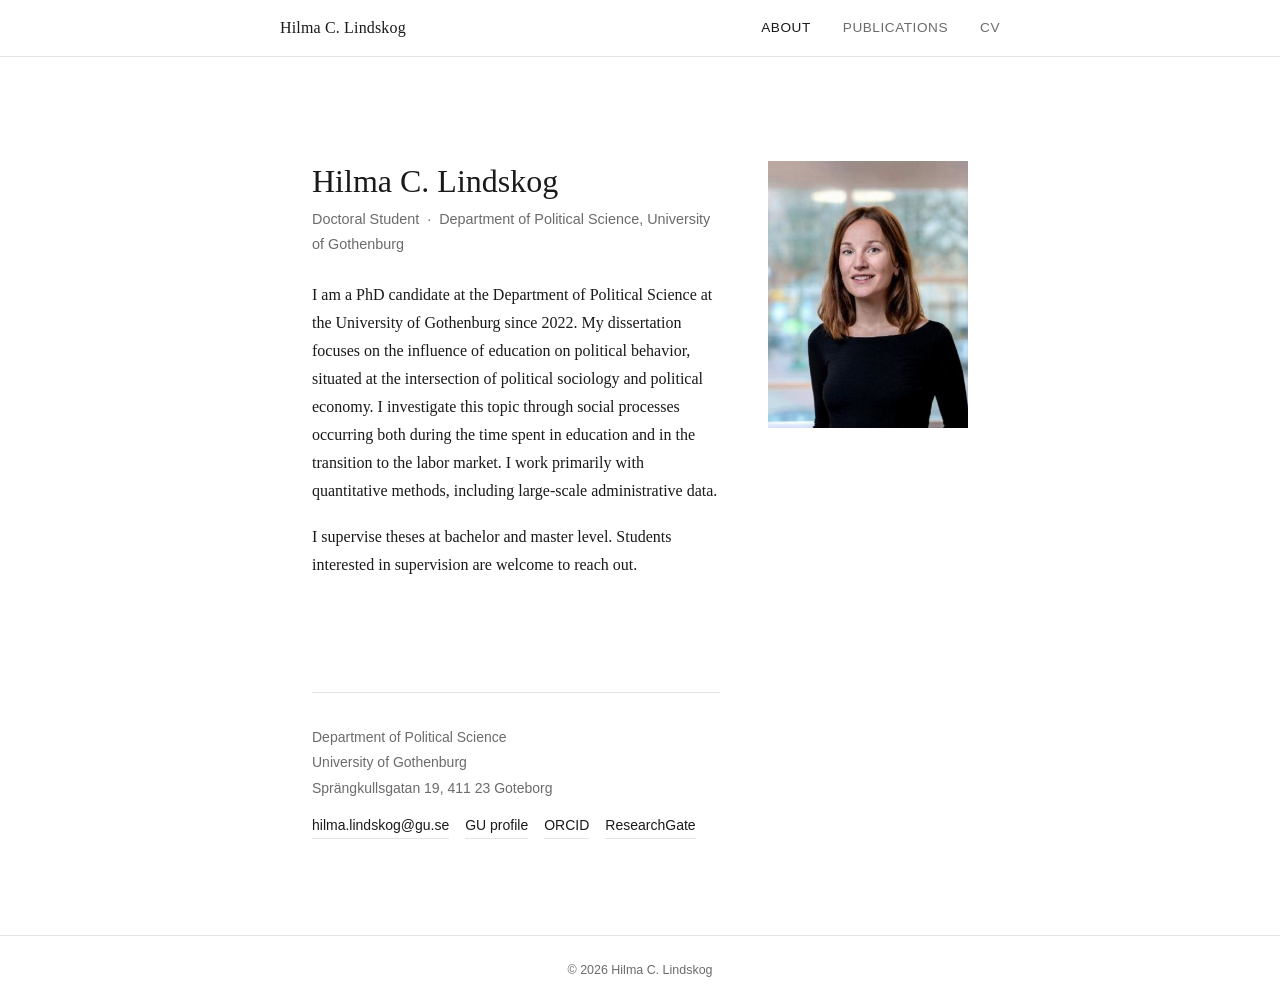
<file: index.html>
<!DOCTYPE html>
<html lang="en">
<head>
  <meta charset="UTF-8" />
  <meta name="viewport" content="width=device-width, initial-scale=1.0" />
  <title>Hilma C. Lindskog</title>
  <link rel="stylesheet" href="style.css" />
</head>
<body>

  <header class="site-header">
    <div class="header-inner">
      <a class="site-name" href="index.html">Hilma C. Lindskog</a>
      <nav>
        <a href="index.html" class="active">About</a>
        <a href="publications.html">Publications</a>
        <a href="https://www.gu.se/sites/default/files/pop_assets/d8754f86-6d45-4643-8b32-f2ddfc127863-resume.pdf" target="_blank" rel="noopener">CV</a>
      </nav>
    </div>
  </header>

  <main>
    <div class="about-grid">
      <div class="about-text">
        <h1>Hilma C. Lindskog</h1>
        <p class="title">Doctoral Student &nbsp;·&nbsp; Department of Political Science, University of Gothenburg</p>

        <p>
          I am a PhD candidate at the Department of Political Science at the University of Gothenburg since 2022. My dissertation focuses on the influence of education on
          political behavior, situated at the intersection of political sociology and political economy. I investigate this topic through social processes occurring both during the time spent in education
          and in the transition to the labor market. I work primarily with quantitative methods, including large-scale administrative data.
        </p>

        <p>
          I supervise theses at bachelor and master level. Students interested in supervision are welcome to reach out.
        </p>
      </div>

<img
  class="about-photo"
  src="profile.png"
  alt="Hilma C. Lindskog"
/>

    <div class="contact-block">
      <div>
        Department of Political Science<br />
        University of Gothenburg<br />
        Sprängkullsgatan 19, 411 23 Goteborg
      </div>
      <div class="contact-links">
        <a href="mailto:hilma.lindskog@gu.se">hilma.lindskog@gu.se</a>
        <a href="https://www.gu.se/en/about/find-staff/hilmalindskog" target="_blank" rel="noopener">GU profile</a>
        <a href="https://orcid.org/0000-0003-3276-1966" target="_blank" rel="noopener">ORCID</a>
        <a href="https://www.researchgate.net/profile/Hilma-Lindskog" target="_blank" rel="noopener">ResearchGate</a>
      </div>
    </div>
  </main>

  <footer class="site-footer">
    &copy; 2026 Hilma C. Lindskog
  </footer>

</body>
</html>
</file>
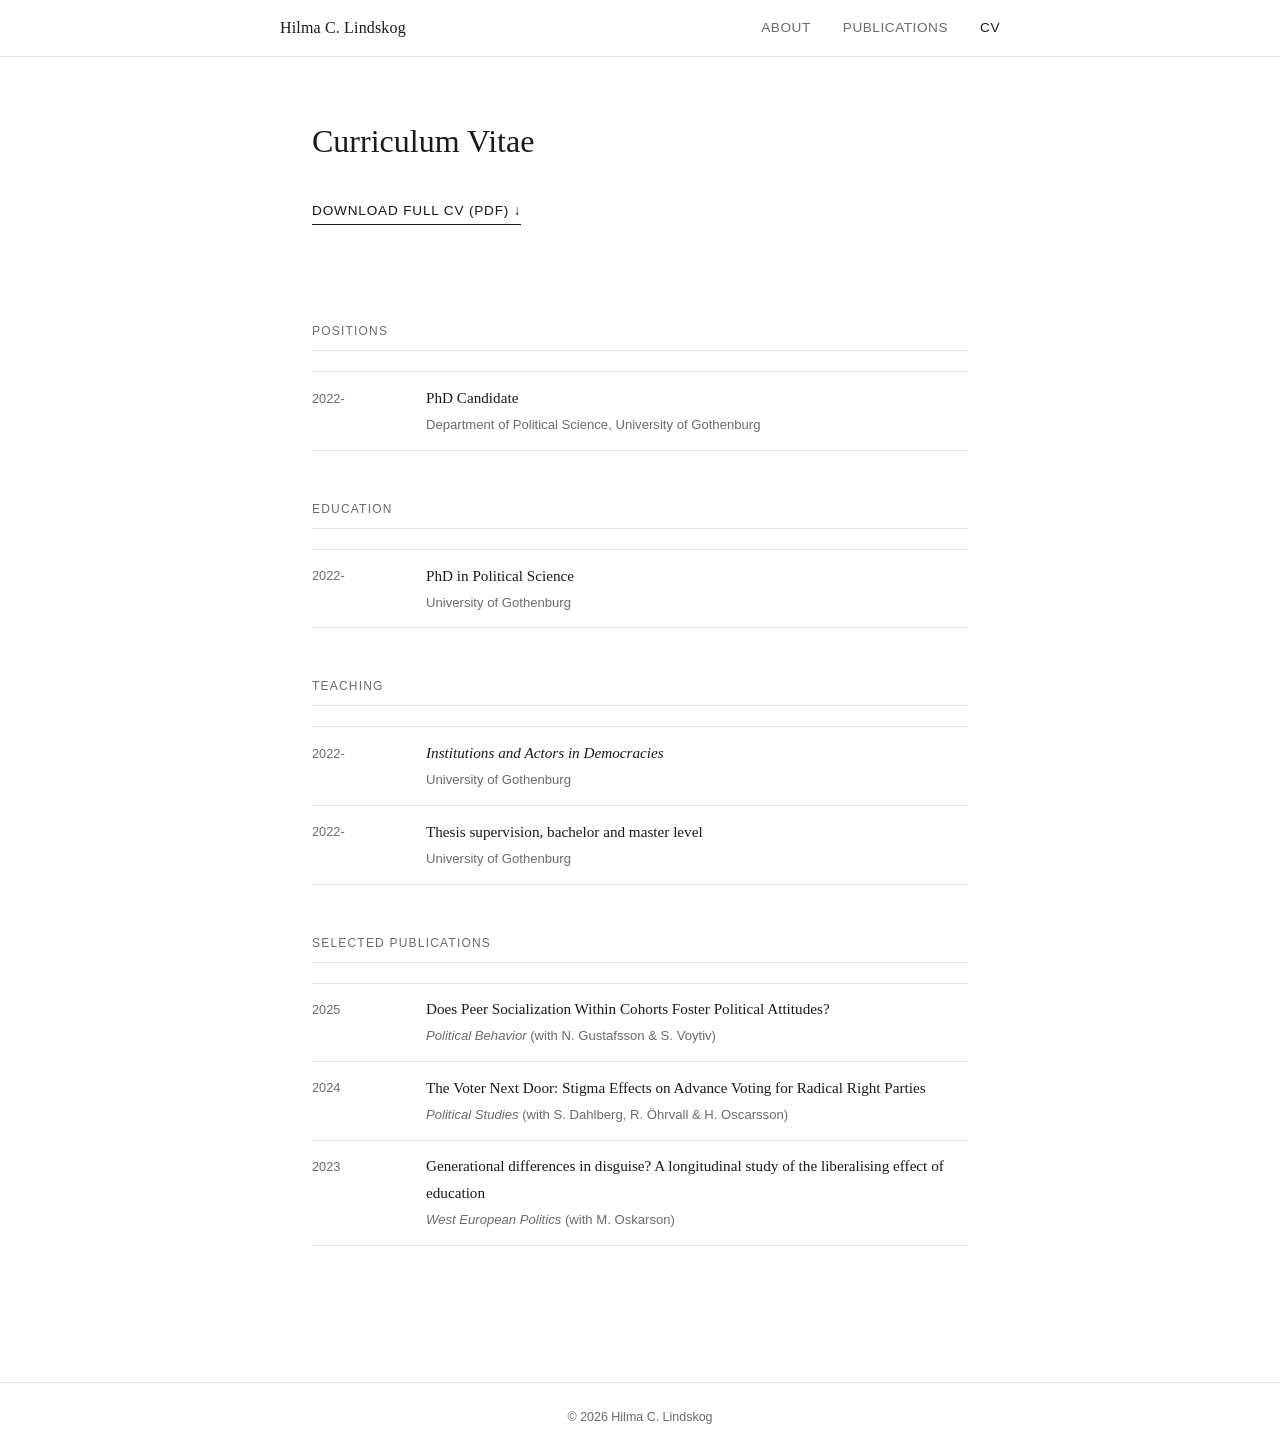
<file: cv.html>
<!DOCTYPE html>
<html lang="en">
<head>
  <meta charset="UTF-8" />
  <meta name="viewport" content="width=device-width, initial-scale=1.0" />
  <title>CV - Hilma C. Lindskog</title>
  <link rel="stylesheet" href="style.css" />
  <style>
    .cv-download {
      display: inline-block;
      margin: 2rem 0 3rem;
      font-family: -apple-system, BlinkMacSystemFont, "Segoe UI", sans-serif;
      font-size: 0.85rem;
      letter-spacing: 0.06em;
      text-transform: uppercase;
      text-decoration: none;
      color: var(--text);
      border-bottom: 1px solid var(--text);
      padding-bottom: 2px;
      transition: opacity 0.15s;
    }
    .cv-download:hover { opacity: 0.5; }

    .cv-section { margin-bottom: 2.5rem; }

    .cv-entry {
      display: grid;
      grid-template-columns: 90px 1fr;
      gap: 0 1.5rem;
      padding: 0.8rem 0;
      border-bottom: 1px solid var(--border);
      font-size: 0.95rem;
    }
    .cv-entry:first-of-type { border-top: 1px solid var(--border); }

    .cv-year {
      font-family: -apple-system, BlinkMacSystemFont, "Segoe UI", sans-serif;
      font-size: 0.8rem;
      color: var(--muted);
      padding-top: 0.15rem;
    }

    .cv-desc strong {
      font-weight: normal;
      font-style: italic;
    }

    .cv-desc .institution {
      display: block;
      font-family: -apple-system, BlinkMacSystemFont, "Segoe UI", sans-serif;
      font-size: 0.82rem;
      color: var(--muted);
      margin-top: 0.15rem;
    }
  </style>
</head>
<body>

  <header class="site-header">
    <div class="header-inner">
      <a class="site-name" href="index.html">Hilma C. Lindskog</a>
      <nav>
        <a href="index.html">About</a>
        <a href="publications.html">Publications</a>
        <a href="cv.html" class="active">CV</a>
      </nav>
    </div>
  </header>

  <main>
    <h1>Curriculum Vitae</h1>

    <a
      class="cv-download"
      href="https://www.gu.se/sites/default/files/pop_assets/d8754f86-6d45-4643-8b32-f2ddfc127863-resume.pdf"
      target="_blank"
      rel="noopener"
    >
      Download full CV (PDF) ↓
    </a>

    <div class="cv-section">
      <h2>Positions</h2>

      <div class="cv-entry">
        <div class="cv-year">2022-</div>
        <div class="cv-desc">
          PhD Candidate
          <span class="institution">Department of Political Science, University of Gothenburg</span>
        </div>
      </div>
    </div>

    <div class="cv-section">
      <h2>Education</h2>

      <div class="cv-entry">
        <div class="cv-year">2022-</div>
        <div class="cv-desc">
          PhD in Political Science
          <span class="institution">University of Gothenburg</span>
        </div>
      </div>
    </div>

    <div class="cv-section">
      <h2>Teaching</h2>

      <div class="cv-entry">
        <div class="cv-year">2022-</div>
        <div class="cv-desc">
          <em>Institutions and Actors in Democracies</em>
          <span class="institution">University of Gothenburg</span>
        </div>
      </div>

      <div class="cv-entry">
        <div class="cv-year">2022-</div>
        <div class="cv-desc">
          Thesis supervision, bachelor and master level
          <span class="institution">University of Gothenburg</span>
        </div>
      </div>
    </div>

    <div class="cv-section">
      <h2>Selected Publications</h2>

      <div class="cv-entry">
        <div class="cv-year">2025</div>
        <div class="cv-desc">
          Does Peer Socialization Within Cohorts Foster Political Attitudes?
          <span class="institution"><em>Political Behavior</em> (with N. Gustafsson &amp; S. Voytiv)</span>
        </div>
      </div>

      <div class="cv-entry">
        <div class="cv-year">2024</div>
        <div class="cv-desc">
          The Voter Next Door: Stigma Effects on Advance Voting for Radical Right Parties
          <span class="institution"><em>Political Studies</em> (with S. Dahlberg, R. Öhrvall &amp; H. Oscarsson)</span>
        </div>
      </div>

      <div class="cv-entry">
        <div class="cv-year">2023</div>
        <div class="cv-desc">
          Generational differences in disguise? A longitudinal study of the liberalising effect of education
          <span class="institution"><em>West European Politics</em> (with M. Oskarson)</span>
        </div>
      </div>
    </div>

  </main>

  <footer class="site-footer">
    &copy; 2026 Hilma C. Lindskog
  </footer>

</body>
</html>
</file>
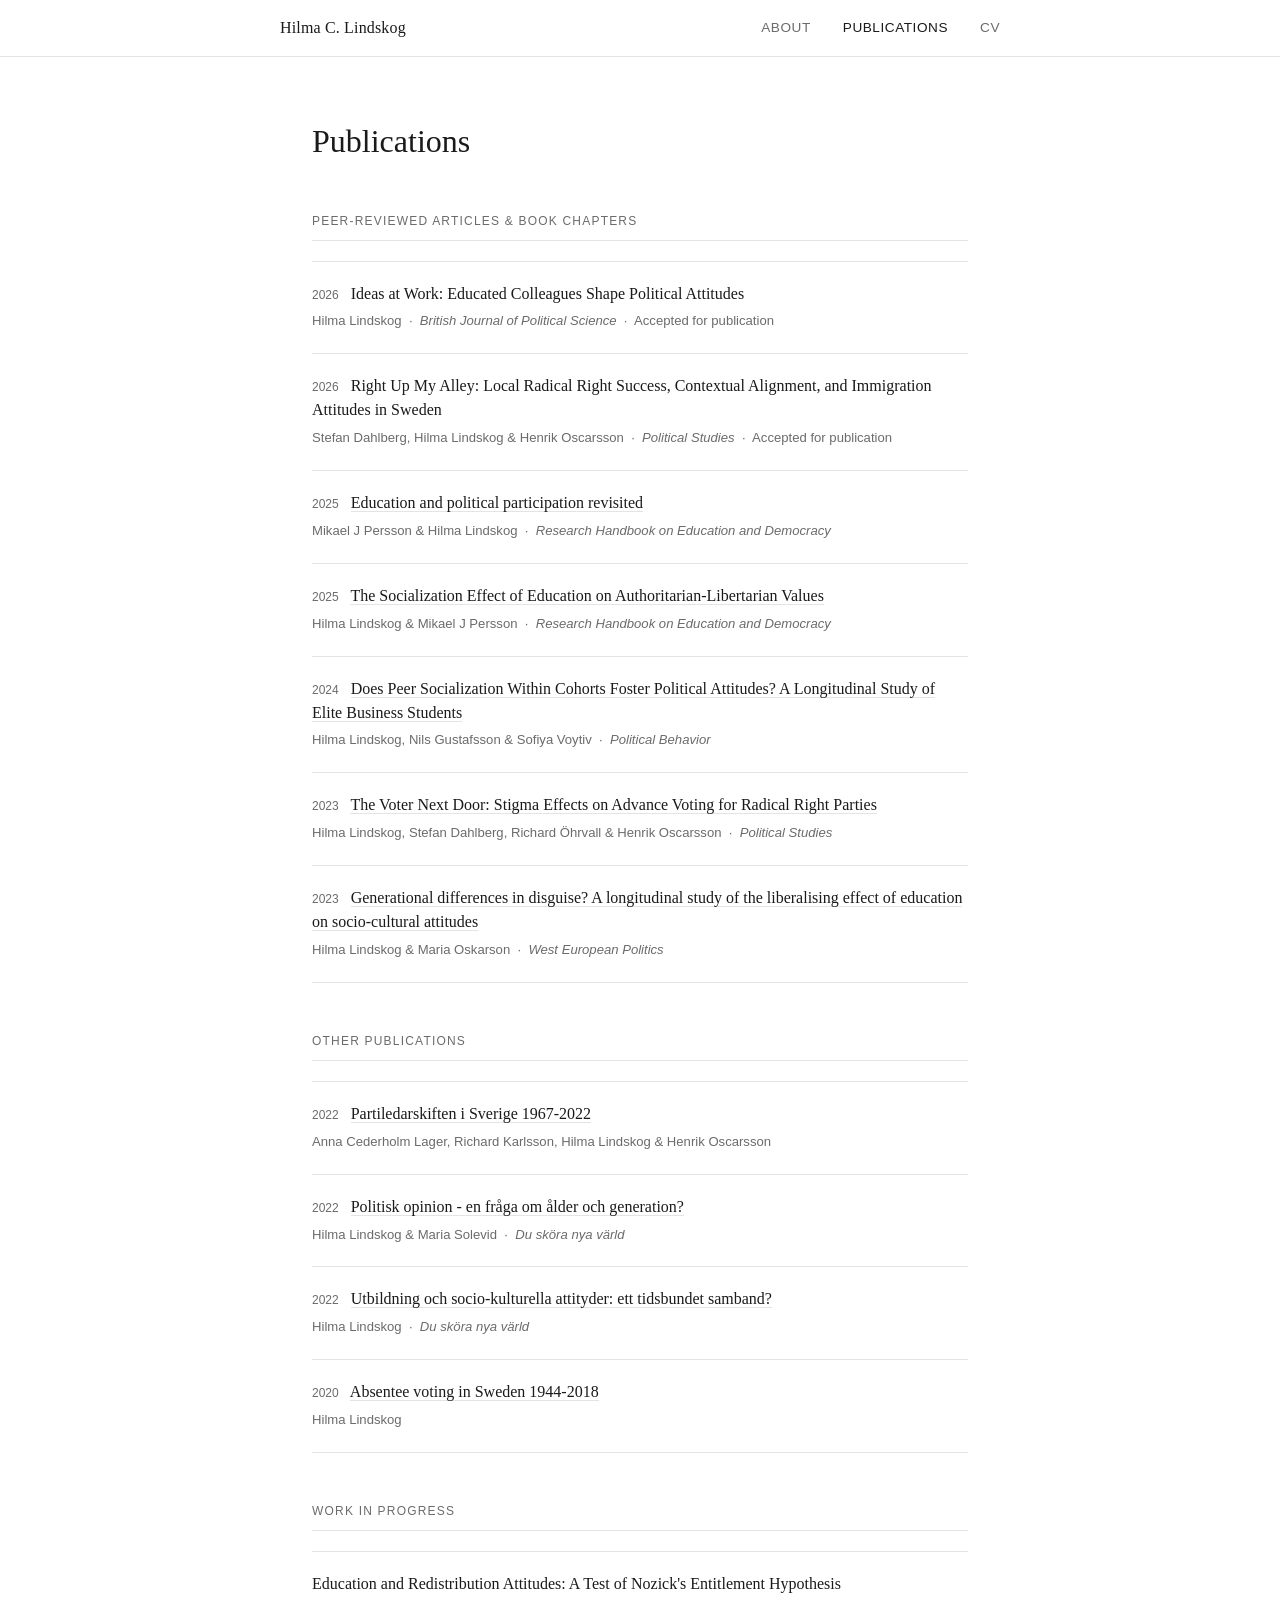
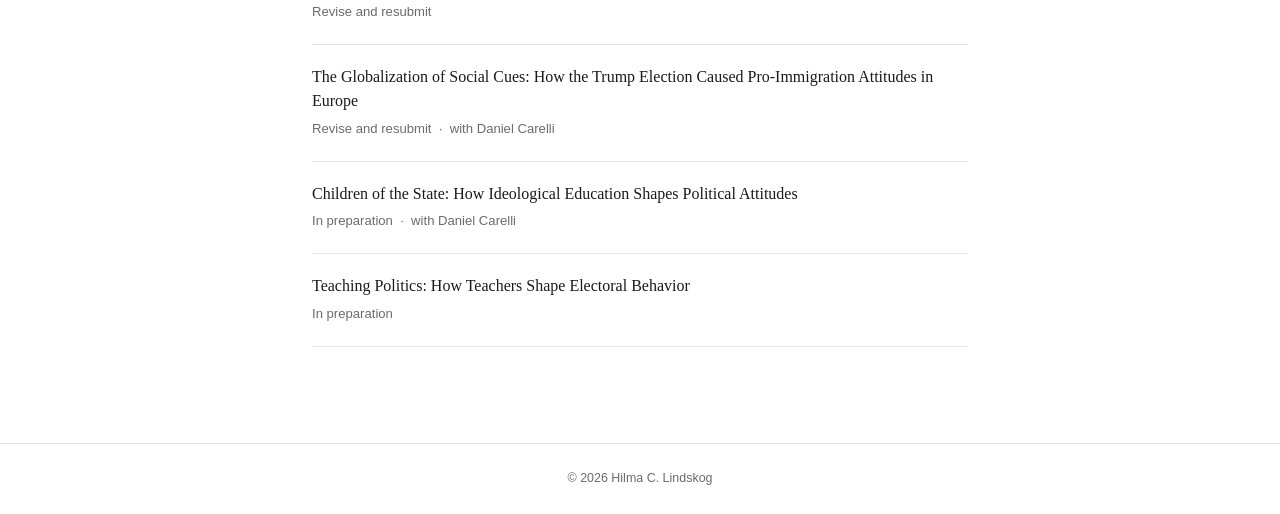
<file: publications.html>
<!DOCTYPE html>
<html lang="en">
<head>
  <meta charset="UTF-8" />
  <meta name="viewport" content="width=device-width, initial-scale=1.0" />
  <title>Publications - Hilma C. Lindskog</title>
  <link rel="stylesheet" href="style.css" />
</head>
<body>

  <header class="site-header">
    <div class="header-inner">
      <a class="site-name" href="index.html">Hilma C. Lindskog</a>
      <nav>
        <a href="index.html">About</a>
        <a href="publications.html" class="active">Publications</a>
        <a href="cv.html">CV</a>
      </nav>
    </div>
  </header>

  <main>
    <h1>Publications</h1>

    <h2>Peer-Reviewed Articles &amp; Book Chapters</h2>

    <ul class="pub-list">

      <li class="pub-item">
        <div class="pub-title">
          <span class="pub-year">2026</span>
          Ideas at Work: Educated Colleagues Shape Political Attitudes
        </div>
        <div class="pub-meta">
          Hilma Lindskog &nbsp;·&nbsp;
          <em>British Journal of Political Science</em> &nbsp;·&nbsp; Accepted for publication
        </div>
      </li>

      <li class="pub-item">
        <div class="pub-title">
          <span class="pub-year">2026</span>
          Right Up My Alley: Local Radical Right Success, Contextual Alignment, and Immigration Attitudes in Sweden
        </div>
        <div class="pub-meta">
          Stefan Dahlberg, Hilma Lindskog &amp; Henrik Oscarsson &nbsp;·&nbsp;
          <em>Political Studies</em> &nbsp;·&nbsp; Accepted for publication
        </div>
      </li>

      <li class="pub-item">
        <div class="pub-title">
          <span class="pub-year">2025</span>
          <a href="https://gup.ub.gu.se/publication/351375" target="_blank" rel="noopener">
            Education and political participation revisited
          </a>
        </div>
        <div class="pub-meta">
          Mikael J Persson &amp; Hilma Lindskog &nbsp;·&nbsp;
          <em>Research Handbook on Education and Democracy</em>
        </div>
      </li>

      <li class="pub-item">
        <div class="pub-title">
          <span class="pub-year">2025</span>
          <a href="https://gup.ub.gu.se/publication/351378" target="_blank" rel="noopener">
            The Socialization Effect of Education on Authoritarian-Libertarian Values
          </a>
        </div>
        <div class="pub-meta">
          Hilma Lindskog &amp; Mikael J Persson &nbsp;·&nbsp;
          <em>Research Handbook on Education and Democracy</em>
        </div>
      </li>

      <li class="pub-item">
        <div class="pub-title">
          <span class="pub-year">2024</span>
          <a href="https://gup.ub.gu.se/publication/342486" target="_blank" rel="noopener">
            Does Peer Socialization Within Cohorts Foster Political Attitudes?
            A Longitudinal Study of Elite Business Students
          </a>
        </div>
        <div class="pub-meta">
          Hilma Lindskog, Nils Gustafsson &amp; Sofiya Voytiv &nbsp;·&nbsp;
          <em>Political Behavior</em>
        </div>
      </li>

      <li class="pub-item">
        <div class="pub-title">
          <span class="pub-year">2023</span>
          <a href="https://journals.sagepub.com/doi/10.1177/00323217231216305" target="_blank" rel="noopener">
            The Voter Next Door: Stigma Effects on Advance Voting for Radical Right Parties
          </a>
        </div>
        <div class="pub-meta">
          Hilma Lindskog, Stefan Dahlberg, Richard Öhrvall &amp; Henrik Oscarsson &nbsp;·&nbsp;
          <em>Political Studies</em>
        </div>
      </li>

      <li class="pub-item">
        <div class="pub-title">
          <span class="pub-year">2023</span>
          <a href="https://gup.ub.gu.se/publication/317430" target="_blank" rel="noopener">
            Generational differences in disguise? A longitudinal study of the liberalising
            effect of education on socio-cultural attitudes
          </a>
        </div>
        <div class="pub-meta">
          Hilma Lindskog &amp; Maria Oskarson &nbsp;·&nbsp;
          <em>West European Politics</em>
        </div>
      </li>

    </ul>

    <h2>Other Publications</h2>

    <ul class="pub-list">

      <li class="pub-item">
        <div class="pub-title">
          <span class="pub-year">2022</span>
          <a href="https://gup.ub.gu.se/publication/352063" target="_blank" rel="noopener">
            Partiledarskiften i Sverige 1967-2022
          </a>
        </div>
        <div class="pub-meta">
          Anna Cederholm Lager, Richard Karlsson, Hilma Lindskog &amp; Henrik Oscarsson
        </div>
      </li>

      <li class="pub-item">
        <div class="pub-title">
          <span class="pub-year">2022</span>
          <a href="https://gup.ub.gu.se/publication/318286" target="_blank" rel="noopener">
            Politisk opinion - en fråga om ålder och generation?
          </a>
        </div>
        <div class="pub-meta">
          Hilma Lindskog &amp; Maria Solevid &nbsp;·&nbsp;
          <em>Du sköra nya värld</em>
        </div>
      </li>

      <li class="pub-item">
        <div class="pub-title">
          <span class="pub-year">2022</span>
          <a href="https://gup.ub.gu.se/publication/318287" target="_blank" rel="noopener">
            Utbildning och socio-kulturella attityder: ett tidsbundet samband?
          </a>
        </div>
        <div class="pub-meta">
          Hilma Lindskog &nbsp;·&nbsp;
          <em>Du sköra nya värld</em>
        </div>
      </li>

      <li class="pub-item">
        <div class="pub-title">
          <span class="pub-year">2020</span>
          <a href="https://gup.ub.gu.se/publication/299823" target="_blank" rel="noopener">
            Absentee voting in Sweden 1944-2018
          </a>
        </div>
        <div class="pub-meta">
          Hilma Lindskog
        </div>
      </li>

    </ul>
    <h2>Work in Progress</h2>

    <ul class="pub-list">

      <li class="pub-item">
        <div class="pub-title">Education and Redistribution Attitudes: A Test of Nozick's Entitlement Hypothesis</div>
        <div class="pub-meta">Revise and resubmit</div>
      </li>

      <li class="pub-item">
        <div class="pub-title">The Globalization of Social Cues: How the Trump Election Caused Pro-Immigration Attitudes in Europe</div>
        <div class="pub-meta">Revise and resubmit &nbsp;·&nbsp; with Daniel Carelli</div>
      </li>

      <li class="pub-item">
        <div class="pub-title">Children of the State: How Ideological Education Shapes Political Attitudes</div>
        <div class="pub-meta">In preparation &nbsp;·&nbsp; with Daniel Carelli</div>
      </li>

      <li class="pub-item">
        <div class="pub-title">Teaching Politics: How Teachers Shape Electoral Behavior</div>
        <div class="pub-meta">In preparation</div>
      </li>

    </ul>

  </main>

  <footer class="site-footer">
    &copy; 2026 Hilma C. Lindskog
  </footer>

</body>
</html>
</file>
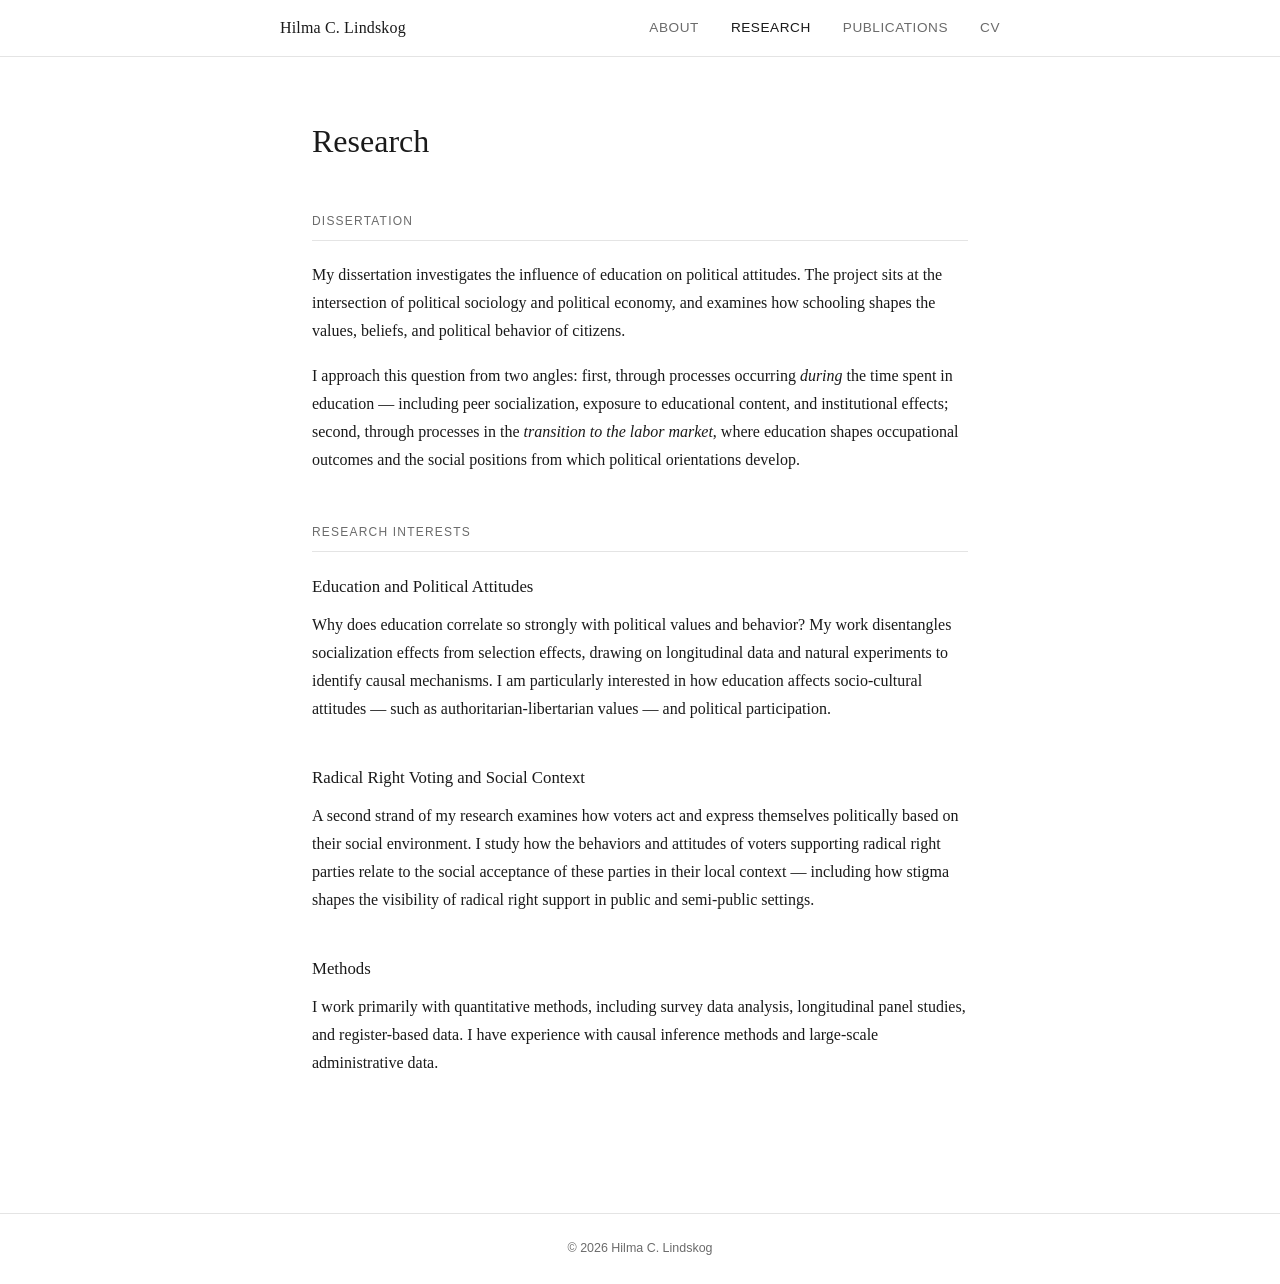
<file: research.html>
<!DOCTYPE html>
<html lang="en">
<head>
  <meta charset="UTF-8" />
  <meta name="viewport" content="width=device-width, initial-scale=1.0" />
  <title>Research – Hilma C. Lindskog</title>
  <link rel="stylesheet" href="style.css" />
</head>
<body>

  <header class="site-header">
    <div class="header-inner">
      <a class="site-name" href="index.html">Hilma C. Lindskog</a>
      <nav>
        <a href="index.html">About</a>
        <a href="research.html" class="active">Research</a>
        <a href="publications.html">Publications</a>
        <a href="cv.html">CV</a>
      </nav>
    </div>
  </header>

  <main>
    <h1>Research</h1>

    <h2>Dissertation</h2>

    <div class="research-area">
      <p>
        My dissertation investigates the influence of education on political attitudes.
        The project sits at the intersection of political sociology and political economy,
        and examines how schooling shapes the values, beliefs, and political behavior of citizens.
      </p>
      <p>
        I approach this question from two angles: first, through processes occurring
        <em>during</em> the time spent in education — including peer socialization, exposure
        to educational content, and institutional effects; second, through processes
        in the <em>transition to the labor market</em>, where education shapes occupational
        outcomes and the social positions from which political orientations develop.
      </p>
    </div>

    <h2>Research Interests</h2>

    <div class="research-area">
      <h3>Education and Political Attitudes</h3>
      <p>
        Why does education correlate so strongly with political values and behavior?
        My work disentangles socialization effects from selection effects, drawing on
        longitudinal data and natural experiments to identify causal mechanisms. I am
        particularly interested in how education affects socio-cultural attitudes —
        such as authoritarian-libertarian values — and political participation.
      </p>
    </div>

    <div class="research-area">
      <h3>Radical Right Voting and Social Context</h3>
      <p>
        A second strand of my research examines how voters act and express themselves
        politically based on their social environment. I study how the behaviors and
        attitudes of voters supporting radical right parties relate to the social
        acceptance of these parties in their local context — including how stigma
        shapes the visibility of radical right support in public and semi-public settings.
      </p>
    </div>

    <div class="research-area">
      <h3>Methods</h3>
      <p>
        I work primarily with quantitative methods, including survey data analysis,
        longitudinal panel studies, and register-based data. I have experience with
        causal inference methods and large-scale administrative data.
      </p>
    </div>

  </main>

  <footer class="site-footer">
    &copy; 2026 Hilma C. Lindskog
  </footer>

</body>
</html>
</file>
<file: style.css>
/* ── Reset & Base ── */
*, *::before, *::after { box-sizing: border-box; margin: 0; padding: 0; }

:root {
  --text:    #1a1a1a;
  --muted:   #6b6b6b;
  --border:  #e4e4e4;
  --bg:      #ffffff;
  --accent:  #1a1a1a;
  --max-w:   720px;
}

html { font-size: 16px; }

body {
  font-family: "Georgia", serif;
  background: var(--bg);
  color: var(--text);
  line-height: 1.75;
  -webkit-font-smoothing: antialiased;
}

/* ── Layout ── */
.site-header {
  position: sticky;
  top: 0;
  background: var(--bg);
  border-bottom: 1px solid var(--border);
  z-index: 100;
  padding: 0 2rem;
}

.header-inner {
  max-width: var(--max-w);
  margin: 0 auto;
  display: flex;
  align-items: center;
  justify-content: space-between;
  height: 56px;
}

.site-name {
  font-family: "Georgia", serif;
  font-size: 1rem;
  font-weight: normal;
  letter-spacing: 0.01em;
  text-decoration: none;
  color: var(--text);
}

nav {
  display: flex;
  gap: 2rem;
}

nav a {
  font-family: -apple-system, BlinkMacSystemFont, "Segoe UI", sans-serif;
  font-size: 0.85rem;
  letter-spacing: 0.04em;
  text-transform: uppercase;
  text-decoration: none;
  color: var(--muted);
  transition: color 0.15s;
}

nav a:hover,
nav a.active {
  color: var(--text);
}

main {
  max-width: var(--max-w);
  margin: 0 auto;
  padding: 4rem 2rem 6rem;
}

/* ── Typography ── */
h1 {
  font-family: "Georgia", serif;
  font-size: 2rem;
  font-weight: normal;
  line-height: 1.3;
  margin-bottom: 0.25rem;
}

h2 {
  font-family: -apple-system, BlinkMacSystemFont, "Segoe UI", sans-serif;
  font-size: 0.75rem;
  font-weight: 500;
  letter-spacing: 0.1em;
  text-transform: uppercase;
  color: var(--muted);
  margin: 3rem 0 1.25rem;
  padding-bottom: 0.5rem;
  border-bottom: 1px solid var(--border);
}

p {
  margin-bottom: 1.1rem;
  font-size: 1rem;
}

a {
  color: var(--text);
}

/* ── About page ── */
.about-grid {
  display: grid;
  grid-template-columns: 1fr 200px;
  gap: 3rem;
  align-items: start;
  margin-top: 2.5rem;
}

.about-photo {
  width: 100%;
  max-width: 200px;
  aspect-ratio: 3/4;
  object-fit: cover;
  object-position: top;
  filter: grayscale(10%);
}

.about-text .title {
  font-family: -apple-system, BlinkMacSystemFont, "Segoe UI", sans-serif;
  font-size: 0.9rem;
  color: var(--muted);
  margin-bottom: 1.5rem;
}

/* ── Contact block ── */
.contact-block {
  margin-top: 3rem;
  padding-top: 2rem;
  border-top: 1px solid var(--border);
  font-family: -apple-system, BlinkMacSystemFont, "Segoe UI", sans-serif;
  font-size: 0.875rem;
  color: var(--muted);
  line-height: 1.8;
}

.contact-block a {
  color: var(--text);
  text-decoration: none;
  border-bottom: 1px solid var(--border);
}

.contact-block a:hover {
  border-bottom-color: var(--text);
}

.contact-links {
  display: flex;
  flex-wrap: wrap;
  gap: 1rem;
  margin-top: 0.75rem;
}

/* ── Research page ── */
.research-area {
  margin-bottom: 2.5rem;
}

.research-area h3 {
  font-family: "Georgia", serif;
  font-size: 1.05rem;
  font-weight: normal;
  margin-bottom: 0.6rem;
}

/* ── Publications page ── */
.pub-list {
  list-style: none;
}

.pub-item {
  padding: 1.25rem 0;
  border-bottom: 1px solid var(--border);
}

.pub-item:first-child {
  border-top: 1px solid var(--border);
}

.pub-title {
  font-family: "Georgia", serif;
  font-size: 1rem;
  line-height: 1.5;
  margin-bottom: 0.3rem;
}

.pub-title a {
  text-decoration: none;
  color: var(--text);
  border-bottom: 1px solid var(--border);
  transition: border-color 0.15s;
}

.pub-title a:hover {
  border-bottom-color: var(--text);
}

.pub-meta {
  font-family: -apple-system, BlinkMacSystemFont, "Segoe UI", sans-serif;
  font-size: 0.82rem;
  color: var(--muted);
}

.pub-year {
  display: inline-block;
  font-family: -apple-system, BlinkMacSystemFont, "Segoe UI", sans-serif;
  font-size: 0.75rem;
  font-weight: 500;
  color: var(--muted);
  margin-right: 0.5rem;
}

/* ── Footer ── */
.site-footer {
  border-top: 1px solid var(--border);
  padding: 1.5rem 2rem;
  text-align: center;
  font-family: -apple-system, BlinkMacSystemFont, "Segoe UI", sans-serif;
  font-size: 0.78rem;
  color: var(--muted);
}

/* ── Responsive ── */
@media (max-width: 600px) {
  .about-grid {
    grid-template-columns: 1fr;
  }
  .about-photo {
    max-width: 160px;
    order: -1;
  }
  nav { gap: 1.2rem; }
  h1 { font-size: 1.6rem; }
}
</file>
